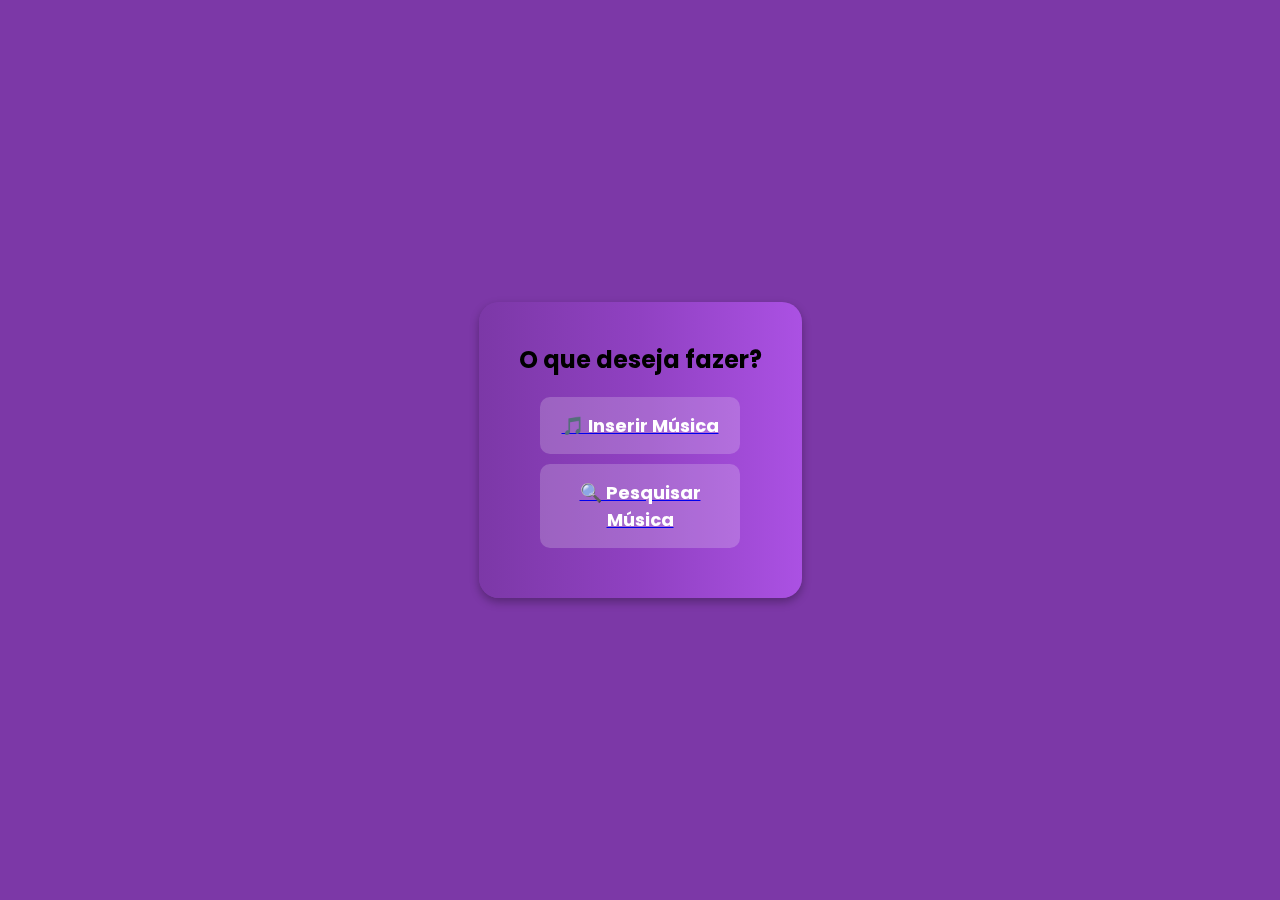
<file: FerroTrabalho/src/main/webapp/index.html>
<!DOCTYPE html>
<html lang="en">
<head>
  <meta charset="UTF-8">
  <title>Title</title>
</head>
<body>

</body>
</html><!DOCTYPE html>
<html lang="pt">
<head>
  <meta charset="UTF-8">
  <meta name="viewport" content="width=device-width, initial-scale=1.0">
  <link rel="stylesheet" href="css/centrall.css">
  <title>Escolha uma opção</title>
</head>
<body>
<div class="container">
  <h1>O que deseja fazer?</h1>
  <a href="login.html">
    <button class="btn" >🎵 Inserir Música</button>
  </a>
  <a href="pesquisa.jsp">
    <button class="btn">🔍 Pesquisar Música</button>
  </a>


</div>
</body>
</html>
</file>
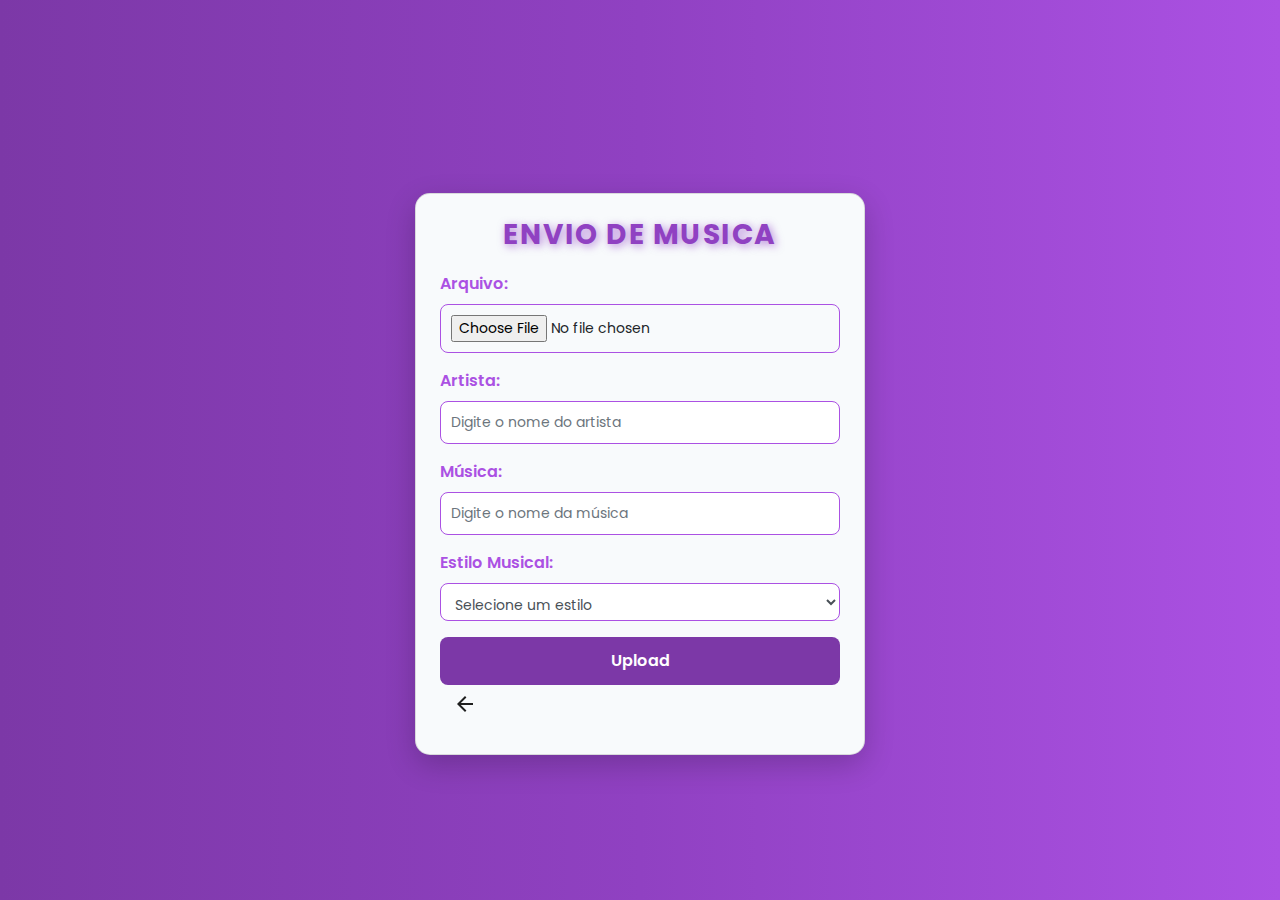
<file: FerroTrabalho/src/main/webapp/form.html>
<!DOCTYPE html>
<html lang="pt">
<head>
    <meta charset="UTF-8">
    <meta name="viewport" content="width=device-width, initial-scale=1.0">
    <title>Upload de Musica</title>
    <link rel="stylesheet" href="https://stackpath.bootstrapcdn.com/bootstrap/4.1.3/css/bootstrap.min.css">
    <link rel="stylesheet" href="css/form.css">
    <script>
        function validarFormulario() {
            let nomeMusica = document.getElementById("nomeMusica").value.trim();
            let artista = document.getElementById("artista").value.trim();
            let estilo = document.getElementById("estilo").value;
            let fileInput = document.getElementById("file");

            let regex = /^[a-zA-Z0-9_ ]+$/;

            if (!regex.test(nomeMusica)) {
                alert("Nome da música inválido! Use apenas letras, números, espaço e underline.");
                return false;
            }

            if (!regex.test(artista)) {
                alert("Nome do artista inválido! Use apenas letras, números, espaço e underline.");
                return false;
            }

            if (estilo === "") {
                alert("Por favor, selecione um estilo musical.");
                return false;
            }

            if (fileInput.files.length === 0) {
                alert("Selecione um arquivo de música antes de enviar.");
                return false;
            }

            return true;
        }
    </script>
</head>
<body>
<div class="container mt-5">
    <div class="card shadow-lg p-4">

        <h2 class="text-center">Envio de Musica</h2>
        <form id="upload_form" action="upload-servlet" method="POST" enctype="multipart/form-data" onsubmit="return validarFormulario();">

            <div class="form-group">
                <label for="file">Arquivo:</label>
                <input type="file" class="form-control-file" name="file" id="file" accept="audio/*" required />
            </div>

            <div class="form-group">
                <label for="artista">Artista:</label>
                <input type="text" class="form-control" id="artista" name="artista" placeholder="Digite o nome do artista" required />
            </div>

            <div class="form-group">
                <label for="nomeMusica">Música:</label>
                <input type="text" class="form-control" id="nomeMusica" name="nomeMusica" placeholder="Digite o nome da música" required />
            </div>

            <div class="form-group">
                <label for="estilo">Estilo Musical:</label>
                <select class="form-control" id="estilo" name="estilo" required>
                    <option value="">Selecione um estilo</option>
                    <option value="Pop">Pop</option>
                    <option value="Sertanejo">Sertanejo</option>
                    <option value="Funk">Funk</option>
                    <option value="Samba">Samba</option>
                    <option value="Pagode">Pagode</option>
                    <option value="Rock">Rock</option>
                    <option value="HipHop">Hip-Hop</option>
                    <option value="Eletronico">Eletrônico</option>
                    <option value="MPB">MPB</option>
                    <option value="Jazz">Jazz</option>
                </select>
            </div>

           <button type="submit" class="btn btn-primary btn-block" >Upload</button>
            <a href="index.html" class="btn" > <span class="material-icons "><svg xmlns="http://www.w3.org/2000/svg" height="24px" viewBox="0 0 24 24" width="24px" fill="#1f1f1f"><path d="M0 0h24v24H0z" fill="none"/><path d="M20 11H7.83l5.59-5.59L12 4l-8 8 8 8 1.41-1.41L7.83 13H20v-2z"/></svg>
        </span></a>
        </form>
    </div>
</div>

</body>
</html>
</file>
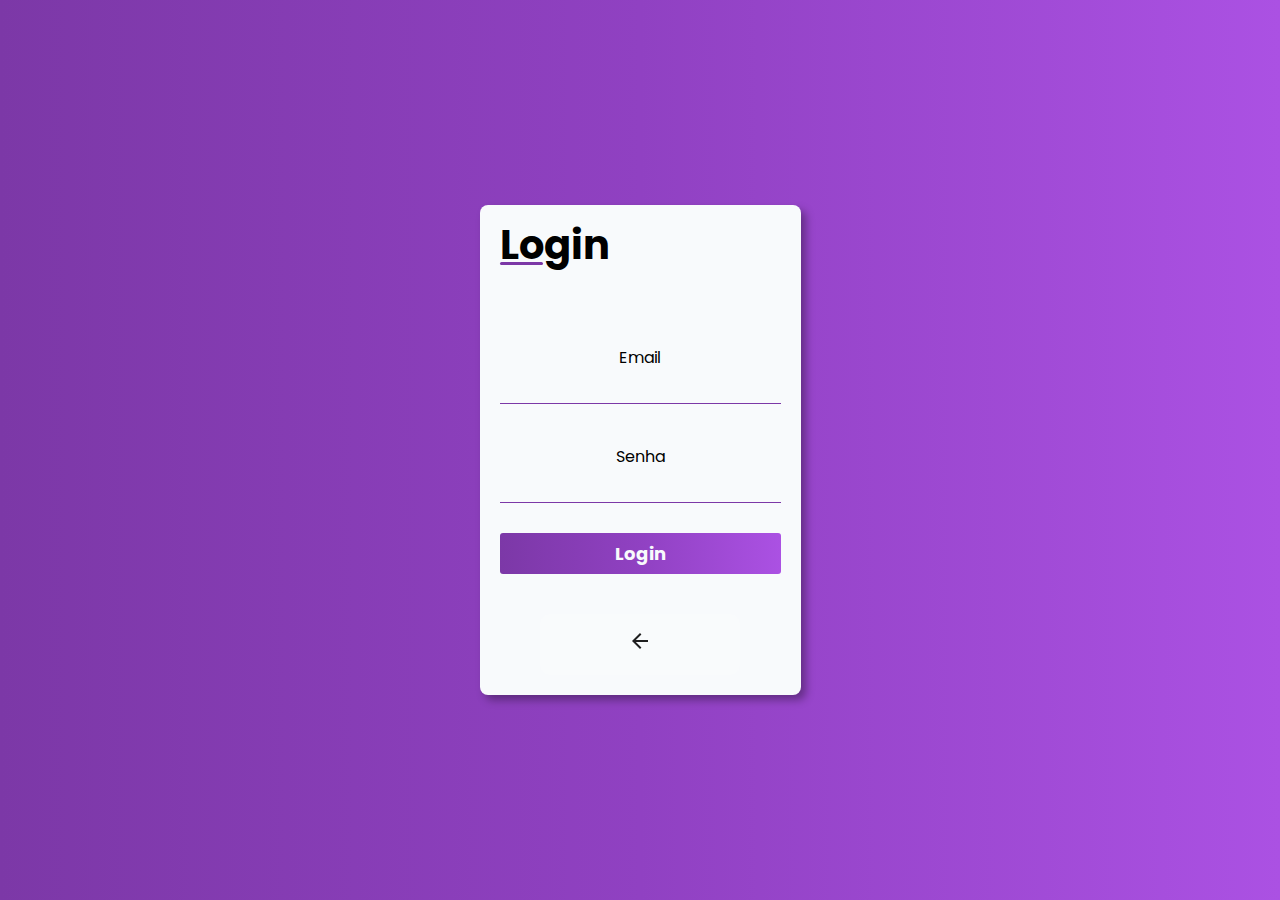
<file: FerroTrabalho/src/main/webapp/login.html>
<!DOCTYPE html>
<html lang="pt-br">

<head>

    <meta charset="UTF-8">
    <meta name="viewport" content="width=device-width, initial-scale=1.0">
    <link rel="stylesheet" href="https://cdnjs.cloudflare.com/ajax/libs/font-awesome/6.2.0/css/all.min.css" integrity="sha512-xh6O/CkQoPOWDdYTDqeRdPCVd1SpvCA9XXcUnZS2FmJNp1coAFzvtCN9BmamE+4aHK8yyUHUSCcJHgXloTyT2A==" crossorigin="anonymous" referrerpolicy="no-referrer" />
    <title>Login</title>
    <link rel="stylesheet" href="css/centrall.css">

</head>

<body>

<main id="container">
    <form id="login_form" action="login-servlet" method="POST">
        <div  id="form_header">
            <h1 >Login</h1>
            <i id="mode_icon" class="fa-solid fa-moon"></i>
        </div>

        <div id="inputs">

            <div class="input-box"></div>
            <label for="email">
                Email
                <div class="input-field">
                    <i class="fa-solid fa-envelope"></i>
                    <input type="email" id="email" name="email">
                </div>
            </label>

            <div class="input-box"></div>
            <label for="senha">
                Senha
                <div class="input-field">
                    <i class="fa-solid fa-key"></i>
                    <input type="password" id="senha" name="senha">
                </div>
            </label>


        </div>

        <button type="submit" id="login_button">Login</button>
        <a href="index.html" class="btn" > <span class="material-icons"><svg xmlns="http://www.w3.org/2000/svg" height="24px" viewBox="0 0 24 24" width="24px" fill="#1f1f1f"><path d="M0 0h24v24H0z" fill="none"/><path d="M20 11H7.83l5.59-5.59L12 4l-8 8 8 8 1.41-1.41L7.83 13H20v-2z"/></svg>
        </span></a>
    </form>

</main>
<script type="text/javascript" src="javascript/darkmode.js"></script>

</body>

</html>
</file>
<file: FerroTrabalho/src/main/webapp/css/centrall.css>
@import url('https://fonts.googleapis.com/css2?family=Poppins:wght@100;200;300;400&display=swap');



/* {
    margin: 0;
    padding: 0;
    box-sizing: border-box;
    font-family: Arial, sans-serif;
    }
*/

body {
    background: var(--color-purple-50);
    height: 100vh;
    display: flex;
    justify-content: center;
    align-items: center;
    text-align: center;
}

.container {
    background: var(--color-gradient);
    padding: 40px;
    border-radius: 20px;
    backdrop-filter: blur(10px);
    box-shadow: 0px 4px 10px rgba(0, 0, 0, 0.3);
}

h1 {
    margin-bottom: 20px;
    font-size: 24px;

}


.btn {
    display: block;
    width: 200px;
    padding: 15px;
    margin: 10px auto;
    font-size: 18px;
    font-weight: bold;
    color: white;
    background: rgba(255, 255, 255, 0.2);
    border: none;
    border-radius: 10px;
    cursor: pointer;
    transition: 0.3s;
}

.btn:hover {
    background: rgba(255, 255, 255, 0.4);
    transform: scale(1.05);
}

:root {
    /* Light */
    --color-light-50: #f8fafc;

    /* Dark */
    --color-dark-50: #797984;
    --color-dark-100: #312d37;
    --color-dark-900: #000;

    /* Purple */
    --color-purple-50: #7c38a7;
    --color-purple-100: #9041c2;
    --color-purple-200: #AB51E3;

    /* Gradient */
    --color-gradient: linear-gradient(90deg, var(--color-purple-50), var(--color-purple-100), var(--color-purple-200));
}

/* General */
* {
    font-family: 'Poppins', sans-serif;
    margin: 0;
    padding: 0;
    box-sizing: border-box;
}

#container {
    height: 100vh;
    width: 100%;
    display: flex;
    justify-content: center;
    align-items: center;
    background: var(--color-gradient);
}

#login_form {
    display: flex;
    flex-direction: column;
    height: fit-content;
    background-color: var(--color-light-50);
    padding: 10px 20px;
    border-radius: 8px;
    gap: 30px;
    box-shadow: 5px 5px 8px rgba(0, 0, 0, 0.336);
    animation: dark-to-light-background 0.3s ease-in-out;
}

/* Form Header */
#form_header {
    display: flex;
    align-items: center;
    justify-content: space-between;
}

#form_header h1 {
    font-size: 40px;
    position: relative;
    color: var(--color-dark-900);
}

#form_header h1::before {
    position: absolute;
    content: '';
    width: 40%;
    height: 3px;
    background-color: var(--color-purple-50);
    bottom: 10px;
    border-radius: 5px;
    color: var(--color-light-50);
}



#mode_icon {
    cursor: pointer;
    font-size: 20px;
}

/* Social Media */
#social_media {
    display: flex;
    justify-content: space-around;
}

#social_media img {
    width: 35px;
}

#social_media img:hover {
    transform: scale(1.2);
}

/* Inputs */
#inputs {
    display: flex;
    align-items: center;
    justify-content: center;
    flex-direction: column;
    gap: 20px;
}

.input-box>label {
    font-size: 14px;
    color: var(--color-dark-50);
}

.input-field {
    display: flex;
    align-items: center;
    gap: 15px;
    padding: 3px;
    border-bottom: 1px solid var(--color-purple-50);
    cursor: text;
}

.input-field i {
    font-size: 18px;
    cursor: text;
    color: var(--color-dark-900);
}

.input-field input {
    border: none;
    width: 260px;
    background-color: transparent;
    font-size: 18px;
    padding: 0px 5px;
}

.input-field input:focus {
    outline: none;
}

/* Forgot password */
#forgot_password a {
    text-decoration: none;
    color: var(--color-dark-50);
    font-size: 12px;
}

#forgot_password a:hover {
    color: var(--color-purple-50);
}

/* Login Button */
#login_button {
    border: none;
    background: var(--color-gradient);
    padding: 7px;
    border-radius: 3px;
    color: var(--color-light-50);
    font-weight: bold;
    font-size: 18px;
    cursor: pointer;
}

#login_button:hover {
    transform: scale(1.05);
}

/* Dark Mode */
.dark#login_form {
    color: var(--color-light-50);
    background-color: var(--color-dark-100);
    animation: light-to-dark-background 0.3s ease-in-out;
}

.dark#login_form .input-field input,
.dark#login_form .input-field i {
    color: var(--color-light-50);
}

@keyframes dark-to-light-background {
    0% {
        background-color:var(--color-dark-100);
    }
    100.0% {
        background-color:var(--color-light-50);
    }
}

@keyframes light-to-dark-background {
    0% {
        background-color:var(--color-light-50);
    }
    100.0% {
        background-color:var(--color-dark-100);
    }
}
</file>
<file: FerroTrabalho/src/main/webapp/css/form.css>
/* Importando fonte moderna */
@import url('https://fonts.googleapis.com/css2?family=Poppins:wght@300;400;600&display=swap');

:root {
    /* Light */
    --color-light-50: #f8fafc;

    /* Dark */
    --color-dark-50: #797984;
    --color-dark-100: #312d37;
    --color-dark-900: #000;

    /* Purple */
    --color-purple-50: #7c38a7;
    --color-purple-100: #9041c2;
    --color-purple-200: #AB51E3;

    /* Gradient */
    --color-gradient: linear-gradient(90deg, var(--color-purple-50), var(--color-purple-100), var(--color-purple-200));
}

/* Reset básico */
* {
    margin: 0;
    padding: 0;
    box-sizing: border-box;
    font-family: 'Poppins', sans-serif;
}

/* Centralizando o conteúdo */
body {
    background: var(--color-gradient);
    height: 100vh;
    display: flex;
    justify-content: center;
    align-items: center;
    padding: 20px;
}

/* Centralizando o formulário */
.container {
    display: flex;
    justify-content: center;
    align-items: center;
    width: 100%;
}

/* Estilização do card/formulário */
.card {
    background: var(--color-light-50);
    border-radius: 15px;
    padding: 30px;
    width: 100%;
    max-width: 450px;
    box-shadow: 0px 10px 30px rgba(0, 0, 0, 0.2);
}

/* Título estilizado */
h2 {
    text-align: center;
    font-size: 28px;
    font-weight: 700;
    color: var(--color-purple-100);
    text-transform: uppercase;
    letter-spacing: 1.5px;
    margin-bottom: 20px;
    text-shadow: 2px 2px 8px rgba(114, 9, 183, 0.5);
}

/* Campos de entrada */
.form-group label {
    font-weight: 600;
    color: var(--color-purple-200);
}

.form-control, .form-control-file, select {
    border-radius: 8px;
    border: 1px solid var(--color-purple-200);
    padding: 10px;
    font-size: 14px;
    transition: all 0.3s ease-in-out;
}

/* Efeito ao focar nos campos */
.form-control:focus, select:focus {
    border-color: var(--color-purple-50);
    box-shadow: 0px 0px 8px rgba(114, 9, 183, 0.4);
}

/* Botão estilizado */
.btn-primary {
    background: var(--color-purple-50);
    border: none;
    padding: 12px;
    font-size: 16px;
    font-weight: 600;
    border-radius: 8px;
    transition: all 0.3s ease-in-out;
}

/* Efeito hover no botão */
.btn-primary:hover {
    background: var(--color-purple-200);
    transform: scale(1.05);
}

/* Ajuste para responsividade */
@media (max-width: 500px) {
    .card {
        padding: 20px;
    }

    h2 {
        font-size: 24px;
    }
}
</file>
